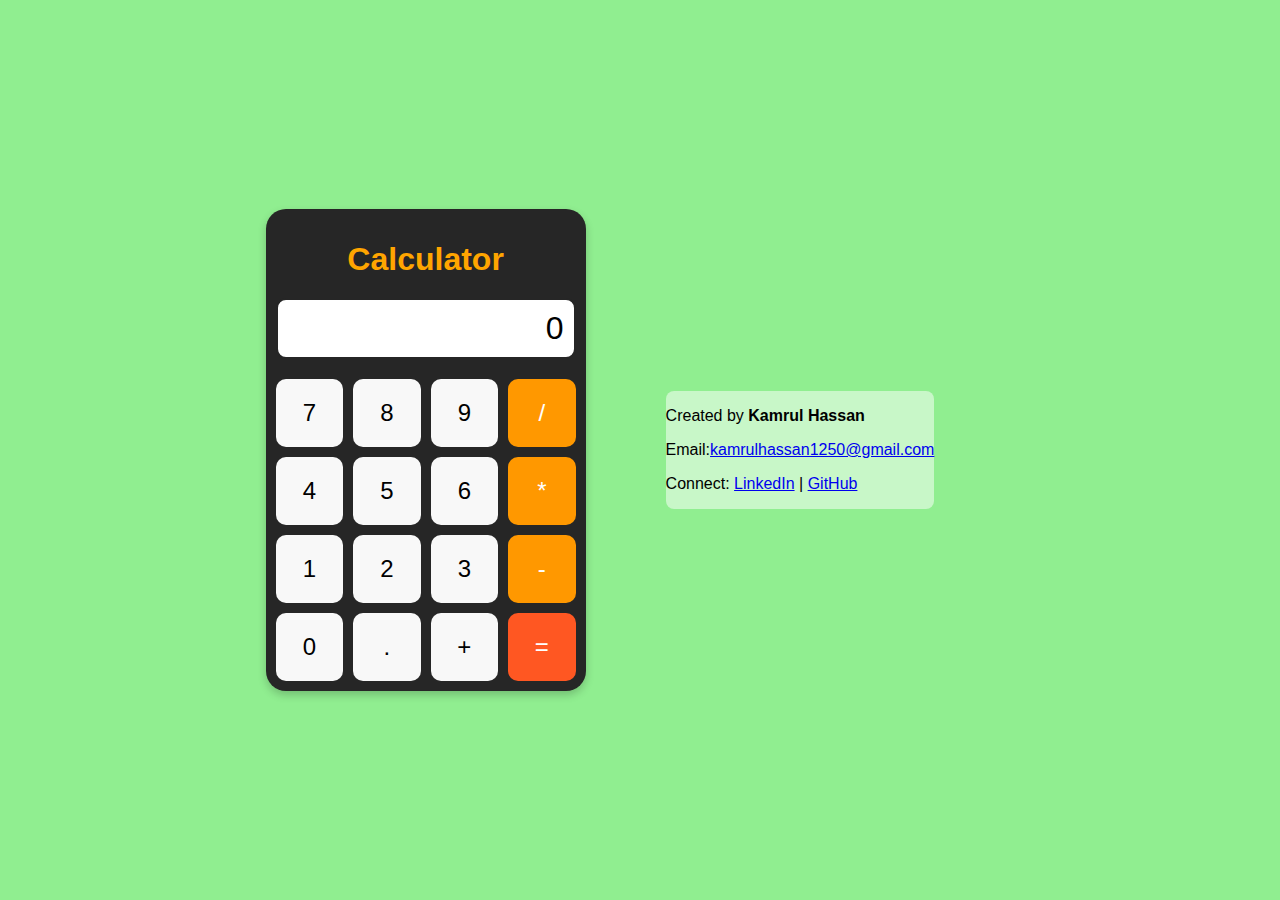
<file: index.html>
<!DOCTYPE html>
<html lang="en">
<head>
  <meta charset="UTF-8">
  <meta name="viewport" content="width=device-width, initial-scale=1.0">
  <title>Calculator</title>
  <link rel="stylesheet" href="styles.css">
</head>
<body>
  <div class="cal">
    <div id="calculator">
      <h1 class="name" style="color: orange;">Calculator</h1>
      <input id="display" value="0" readonly>
      <div id="keys">
        <button onclick="appendToDisplay('7')">7</button>
        <button onclick="appendToDisplay('8')">8</button>
        <button onclick="appendToDisplay('9')">9</button>
        <button onclick="appendToDisplay('/')">/</button>
        <button onclick="appendToDisplay('4')">4</button>
        <button onclick="appendToDisplay('5')">5</button>
        <button onclick="appendToDisplay('6')">6</button>
        <button onclick="appendToDisplay('*')">*</button>
        <button onclick="appendToDisplay('1')">1</button>
        <button onclick="appendToDisplay('2')">2</button>
        <button onclick="appendToDisplay('3')">3</button>
        <button onclick="appendToDisplay('-')">-</button>
        <button onclick="appendToDisplay('0')">0</button>
        <button onclick="appendToDisplay('.')">.</button>
        <button onclick="appendToDisplay('+')">+</button>
        <button onclick="calculate()">=</button>
        
      </div>
  
  
    </div>
    <div class="creator-info">
      <p class="jolil">Created by <strong>Kamrul Hassan</strong></p>
    <p class="jolil">Email:<a href="mailto:kamrulhassan1250@gmail.com">kamrulhassan1250@gmail.com</a></p>
    <p class="jolil">
      Connect:
      <a href="https://www.linkedin.com/in/kamrul-hassan-799254368/" target="_blank">LinkedIn</a> |
      <a href="https://github.com/kamrul1250" target="_blank">GitHub</a>
    </p>
    </div>
  </div>
  <script src="index.js"></script>
</body>
</html>
</file>
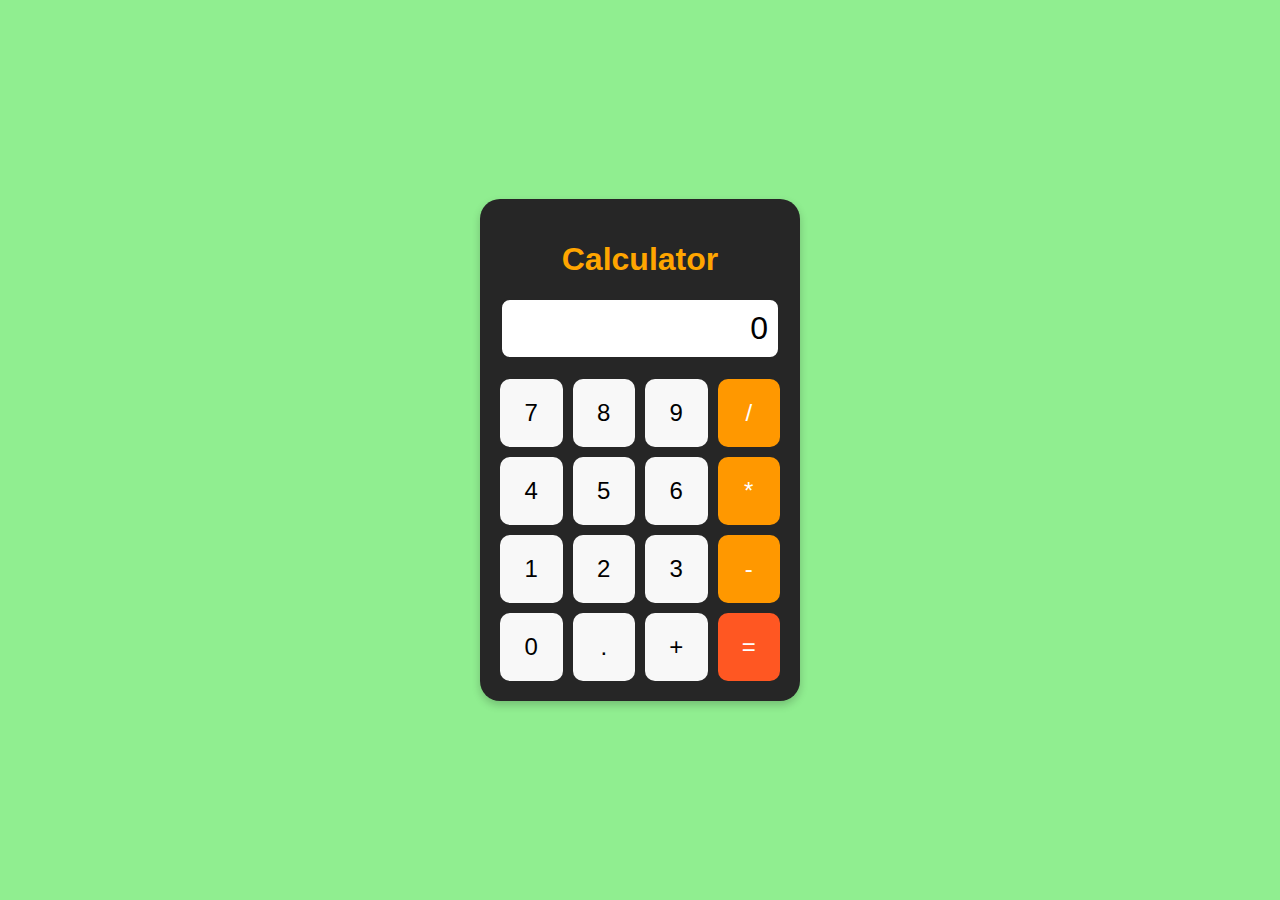
<file: Web Lab Calculator-20250624T134428Z-1-001/Web Lab Calculator/index.html>
<!DOCTYPE html>
<html lang="en">
<head>
  <meta charset="UTF-8">
  <meta name="viewport" content="width=device-width, initial-scale=1.0">
  <title>Calculator</title>
  <link rel="stylesheet" href="styles.css">
</head>
<body>
  <div id="calculator">
    <h1 class="name" style="color: orange;">Calculator</h1>
    <input id="display" value="0" readonly>
    <div id="keys">
      <button onclick="appendToDisplay('7')">7</button>
      <button onclick="appendToDisplay('8')">8</button>
      <button onclick="appendToDisplay('9')">9</button>
      <button onclick="appendToDisplay('/')">/</button>
      <button onclick="appendToDisplay('4')">4</button>
      <button onclick="appendToDisplay('5')">5</button>
      <button onclick="appendToDisplay('6')">6</button>
      <button onclick="appendToDisplay('*')">*</button>
      <button onclick="appendToDisplay('1')">1</button>
      <button onclick="appendToDisplay('2')">2</button>
      <button onclick="appendToDisplay('3')">3</button>
      <button onclick="appendToDisplay('-')">-</button>
      <button onclick="appendToDisplay('0')">0</button>
      <button onclick="appendToDisplay('.')">.</button>
      <button onclick="appendToDisplay('+')">+</button>
      <button onclick="calculate()">=</button>
      
    </div>
  </div>
  <script src="index.js"></script>
</body>
</html>
</file>
<file: styles.css>
*,
*::before,
*::after {
  box-sizing: border-box;
}

body {
  margin: 0;
  display: flex;
  justify-content: center;
  align-items: center;
  height: 100vh;
  background-color: lightgreen;
  font-family: Arial, sans-serif;
}

#calculator {
  background-color: hsl(0, 0%, 15%);
  border-radius: 20px;
  width: 320px;
  padding: 10px;
  box-shadow: 0 4px 8px rgba(0, 0, 0, 0.2);
}

h1.name {
  text-align: center;
  color: orange;
  margin-bottom: 20px;
}

#display {
  width: 100%;
  padding: 10px;
  font-size: 2rem;
  text-align: right;
  border: 2px solid hsl(0, 0%, 15%);
  border-radius: 10px;
  background-color: white;
  margin-bottom: 20px;
}

#keys {
  display: grid;
  grid-template-columns: repeat(4, 1fr);
  gap: 10px;
}

button {
  padding: 20px;
  font-size: 1.5rem;
  border: none;
  border-radius: 10px;
  background-color: rgb(248, 248, 248);
  color: black;
  cursor: pointer;
  transition: background-color 0.3s, transform 0.2s;
}

button:hover {
  background-color: antiquewhite;
}

button:active {
  transform: scale(0.95);
}

button:focus {
  outline: none;
}

button:nth-child(4n) {
  background-color: #ff9800;
  color: white;
}

button:nth-child(4n):hover {
  background-color: #f57c00;
}

button:nth-child(4n):active {
  background-color: #e65100;
}

button:last-child {
  background-color: #ff5722;
  color: white;
}

button:last-child:hover {
  background-color: #e64a19;
}

button:last-child:active {
  background-color: #d84315;
}

.cal{
display: flex;
align-items: center;
}
.cal .creator-info{
  margin: 80px;
  background-color: rgba(255,255,255,0.5);
  width: fit-content;;
  justify-content: left;
  border-radius: 8px;
  font-family: Arial, sans-serif;
  
}
</file>
<file: Web Lab Calculator-20250624T134428Z-1-001/Web Lab Calculator/styles.css>
*,
*::before,
*::after {
  box-sizing: border-box;
}

body {
  margin: 0;
  display: flex;
  justify-content: center;
  align-items: center;
  height: 100vh;
  background-color: lightgreen;
  font-family: Arial, sans-serif;
}

#calculator {
  background-color: hsl(0, 0%, 15%);
  border-radius: 20px;
  width: 320px;
  padding: 20px;
  box-shadow: 0 4px 8px rgba(0, 0, 0, 0.2);
}

h1.name {
  text-align: center;
  color: orange;
  margin-bottom: 20px;
}

#display {
  width: 100%;
  padding: 10px;
  font-size: 2rem;
  text-align: right;
  border: 2px solid hsl(0, 0%, 15%);
  border-radius: 10px;
  background-color: white;
  margin-bottom: 20px;
}

#keys {
  display: grid;
  grid-template-columns: repeat(4, 1fr);
  gap: 10px;
}

button {
  padding: 20px;
  font-size: 1.5rem;
  border: none;
  border-radius: 10px;
  background-color: rgb(248, 248, 248);
  color: black;
  cursor: pointer;
  transition: background-color 0.3s, transform 0.2s;
}

button:hover {
  background-color: white;
}

button:active {
  transform: scale(0.95);
}

button:focus {
  outline: none;
}

button:nth-child(4n) {
  background-color: #ff9800;
  color: white;
}

button:nth-child(4n):hover {
  background-color: #f57c00;
}

button:nth-child(4n):active {
  background-color: #e65100;
}

button:last-child {
  background-color: #ff5722;
  color: white;
}

button:last-child:hover {
  background-color: #e64a19;
}

button:last-child:active {
  background-color: #d84315;
}
</file>
